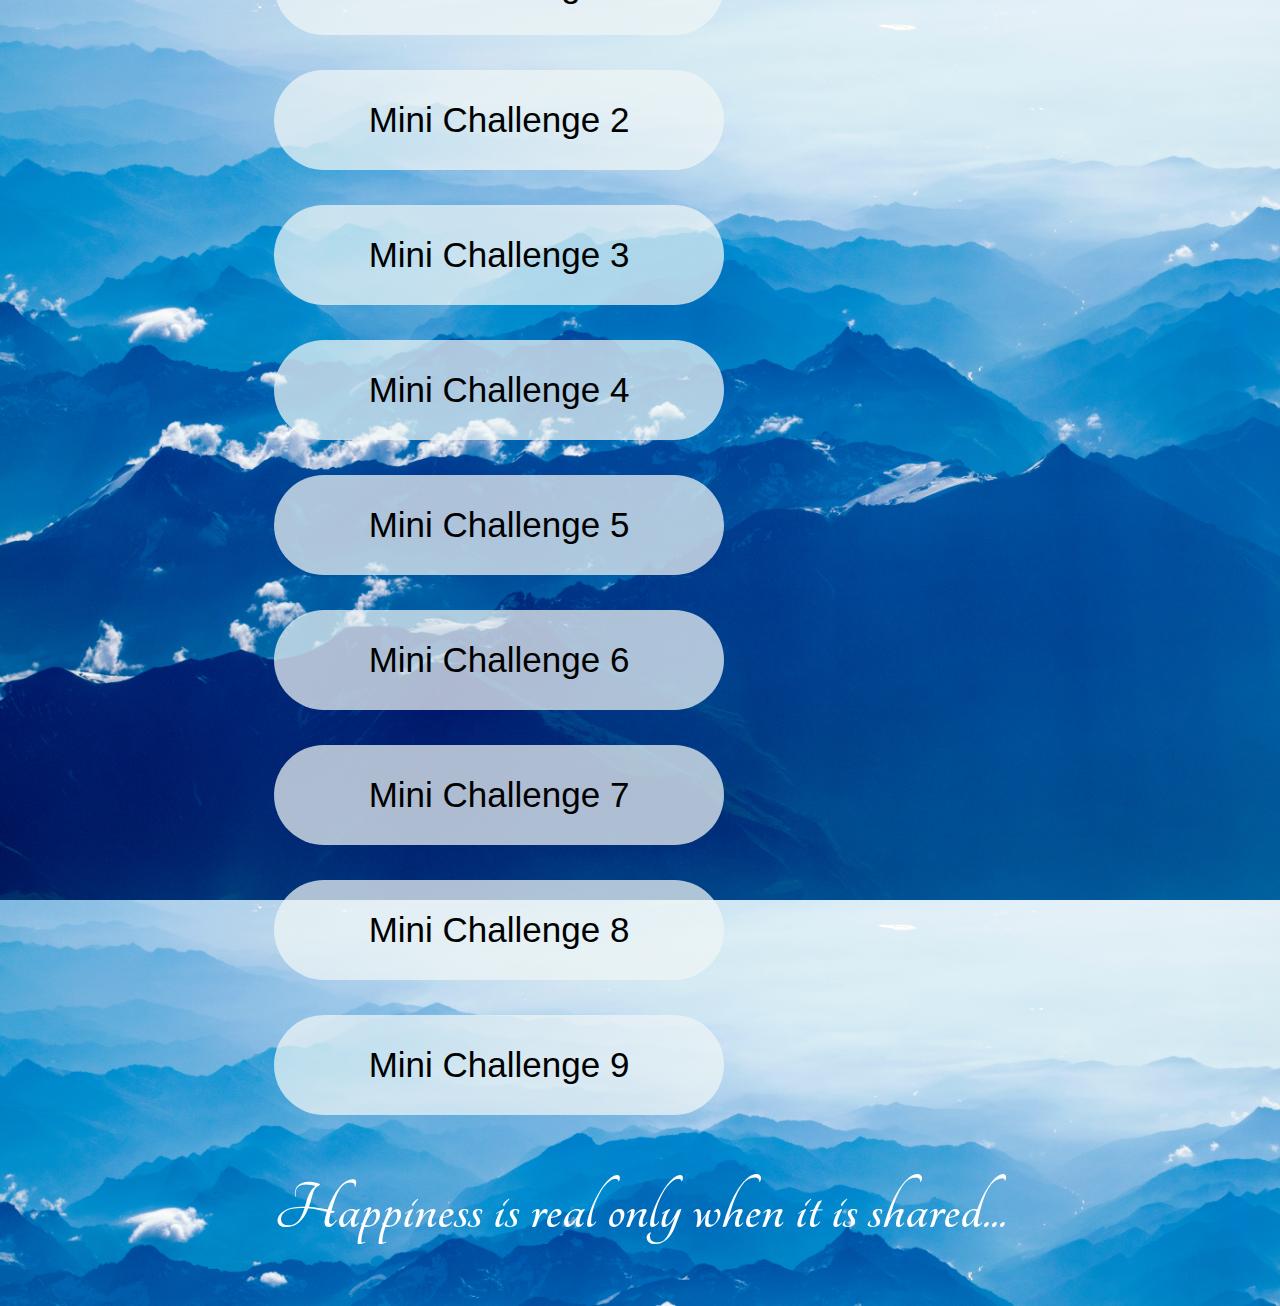
<file: index.html>
<!-- Danial Dad -->
<!-- 1-7-2022-->
<!-- AllForOne Sprint Final-->
<!-- I created a webiste for all my mini challenges 1-9 using C# ,HTML,CSS, and JavaScript-->


<!DOCTYPE html>
<html lang="en">
  <head>
    <!-- Required meta tags -->
    <meta charset="utf-8" />
    <meta name="viewport" content="width=device-width, initial-scale=1" />

    <!-- Bootstrap CSS -->
    <link
      href="https://cdn.jsdelivr.net/npm/bootstrap@5.1.3/dist/css/bootstrap.min.css"
      rel="stylesheet"
      integrity="sha384-1BmE4kWBq78iYhFldvKuhfTAU6auU8tT94WrHftjDbrCEXSU1oBoqyl2QvZ6jIW3"
      crossorigin="anonymous"
    />
    <link rel="stylesheet" href="./css/style.css" />

    <link rel="preconnect" href="https://fonts.googleapis.com" />
    <link rel="preconnect" href="https://fonts.gstatic.com" crossorigin />
    <link
      href="https://fonts.googleapis.com/css2?family=Cormorant+Garamond:ital,wght@1,300&display=swap"
      rel="stylesheet"
    />

    <link rel="preconnect" href="https://fonts.googleapis.com" />
    <link rel="preconnect" href="https://fonts.gstatic.com" crossorigin />
    <link
      href="https://fonts.googleapis.com/css2?family=Tangerine&display=swap"
      rel="stylesheet"
    />

    <link rel="preconnect" href="https://fonts.googleapis.com" />
    <link rel="preconnect" href="https://fonts.gstatic.com" crossorigin />
    <link
      href="https://fonts.googleapis.com/css2?family=Cinzel&display=swap"
      rel="stylesheet"
    />

    <title>AllForOne Website</title>
  </head>
  <body>
    <div class="container-fluid">
      <div class="row">
        <div class="col-12" id="backBtn"></div>
      </div>

      <div class="row">
        <div class="col-12 text-center" id="title">
          <h1 class="titleFont">Danial's AllForOne</h1>
        </div>
        <div class="row">
          <div class="col-12 text-center mb-3" id="subTitle">
            <h4 class="subTitleFont">Select a Challenge Below</h4>
          </div>
        </div>

        <div id="dissapear">

          <div class="row mt-3">
            <div class="col-lg-4 col-sm-12 d-flex justify-content-center">
                <a href="./pages/miniChalleng1.html">
              <button id="miniCh1Btn" type="button" class=" btn buttonMainPage">
                Mini Challenge 1
              </button>
            </a>
            </div>
         
            <div class="col-lg-4 col-sm-12 d-flex justify-content-center">
                <a href="./pages/miniChallenge2.html">
              <button type="button" class=" btn buttonMainPage">
                Mini Challenge 2
              </button>
            </a>
            </div>
            <div class="col-lg-4 col-sm-12 d-flex justify-content-center">
                <a href="./pages/miniChallenge3.html">
              <button type="button" class=" btn buttonMainPage">
                Mini Challenge 3
              </button>
            </a>
            </div>
          </div>

          <div class="row">
            <div class="col-lg-4 col-sm-12 d-flex justify-content-center">
                <a href="./pages/miniChallenge4.html">
              <button type="button" class="buttonMainPage">
                Mini Challenge 4
              </button>
            </a>
            </div>
            <div class="col-lg-4 col-sm-12 d-flex justify-content-center">
                <a href="./pages/miniChallenge5.html">
              <button type="button" class="buttonMainPage">
                Mini Challenge 5
              </button>
            </a>
            </div>
            <div class="col-lg-4  col-sm-12 d-flex justify-content-center">
                <a href="./pages/miniChallenge6.html">
              <button type="button" class="buttonMainPage">
                Mini Challenge 6
              </button>
            </a>
            </div>
          </div>

          <div class="row">
            <div class="col-lg-4 col-sm-12 d-flex justify-content-center">
                <a href="./pages/miniChallenge7.html">
              <button type="button" class="buttonMainPage">
                Mini Challenge 7
              </button>
            </a>
            </div>
            <div class="col-lg-4 col-sm-12 d-flex justify-content-center">
                <a href="./pages/miniChallenge8.html">
              <button type="button" class="buttonMainPage">
                Mini Challenge 8
              </button>
            </a>
            </div>
            <div class="col-lg-4 col-sm-12 d-flex justify-content-center">
                <a href="./pages/miniChallenge9.html">
              <button type="button" class="buttonMainPage">
                Mini Challenge 9
              </button>
            </a>
            </div>
          </div>
        </div>

        <!-- <div class="d-flex justify-content-center p-0">
            <div class = "card m-0" id = "inputCard">
                     <form>
                      <div class="user-box" id = "inputFieldOne">
                        <input type="text" name="" required="" placeholder=" Enter Your Name...">
                      </div>

                      <div class = "d-flex justify-content-center" id = "submitBtn">
                      <button type = "button">Submit</button>
                    </div>

                    <div class = "d-flex justify-content-center" id = "backCardBtn">
                        <button class = "d-none d-md-block d-lg-none d-sm-block" type = "button">Back</button>
                    </div>
                    </form>

                    <div id = "Result">
                        <h2>Result Goes Here</h2>
                    </div>

            </div>
        </div> -->
            <div id = "injectCardHere"></div>

          <div class="row mt-5">
            <div class="col-12 text-center" id="quote">
              <h2 class=" mt-5 quoteFont">
                Happiness is real only when it is shared...
              </h2>
            </div>
          </div>


        </div>


      </div>
    </div>

    <!-- Optional JavaScript; choose one of the two! -->

    <!-- Option 1: Bootstrap Bundle with Popper -->
    <script
      src="https://cdn.jsdelivr.net/npm/bootstrap@5.1.3/dist/js/bootstrap.bundle.min.js"
      integrity="sha384-ka7Sk0Gln4gmtz2MlQnikT1wXgYsOg+OMhuP+IlRH9sENBO0LRn5q+8nbTov4+1p"
      crossorigin="anonymous"
    ></script>
    <script src="./scripts/script.js"></script>
    <!-- Option 2: Separate Popper and Bootstrap JS -->
    <!--
    <script src="https://cdn.jsdelivr.net/npm/@popperjs/core@2.10.2/dist/umd/popper.min.js" integrity="sha384-7+zCNj/IqJ95wo16oMtfsKbZ9ccEh31eOz1HGyDuCQ6wgnyJNSYdrPa03rtR1zdB" crossorigin="anonymous"></script>
    <script src="https://cdn.jsdelivr.net/npm/bootstrap@5.1.3/dist/js/bootstrap.min.js" integrity="sha384-QJHtvGhmr9XOIpI6YVutG+2QOK9T+ZnN4kzFN1RtK3zEFEIsxhlmWl5/YESvpZ13" crossorigin="anonymous"></script>
    -->
  </body>
</html>
</file>
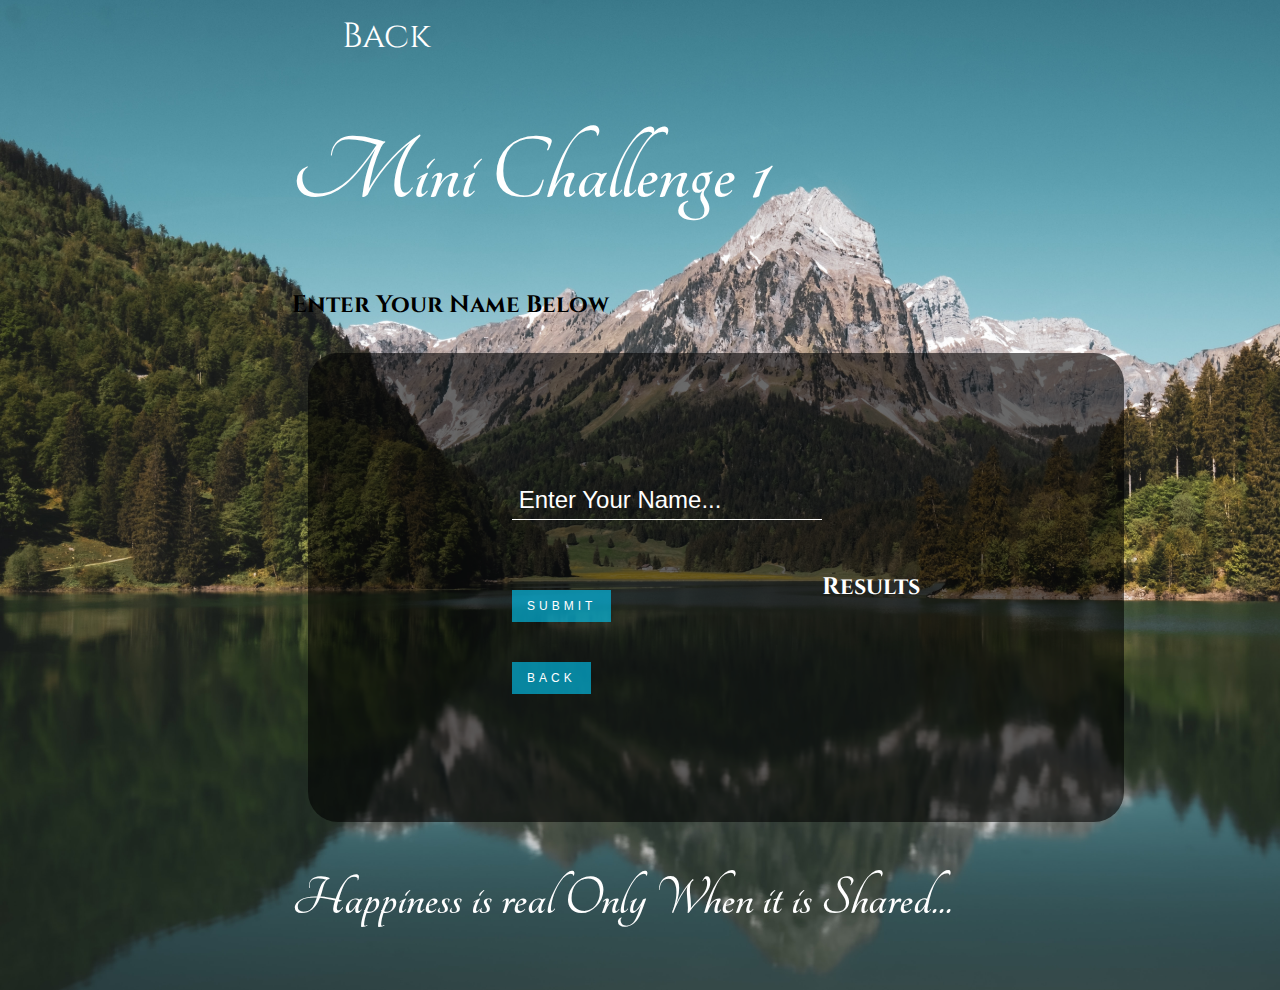
<file: pages/miniChalleng1.html>
<!DOCTYPE html>
<html lang="en">
  <head>
    <!-- Required meta tags -->
    <meta charset="utf-8" />
    <meta name="viewport" content="width=device-width, initial-scale=1" />

    <!-- Bootstrap CSS -->
    <link
      href="https://cdn.jsdelivr.net/npm/bootstrap@5.1.3/dist/css/bootstrap.min.css"
      rel="stylesheet"
      integrity="sha384-1BmE4kWBq78iYhFldvKuhfTAU6auU8tT94WrHftjDbrCEXSU1oBoqyl2QvZ6jIW3"
      crossorigin="anonymous"
    />
    <link rel="stylesheet" href="../css/styleMini1.css">

    <link rel="preconnect" href="https://fonts.googleapis.com" />
    <link rel="preconnect" href="https://fonts.gstatic.com" crossorigin />
    <link href="https://fonts.googleapis.com/css2?family=Cormorant+Garamond:ital,wght@1,300&display=swap"
      rel="stylesheet"
    />

    <link rel="preconnect" href="https://fonts.googleapis.com" />
    <link rel="preconnect" href="https://fonts.gstatic.com" crossorigin />
    <link
      href="https://fonts.googleapis.com/css2?family=Tangerine&display=swap"
      rel="stylesheet"
    />

    <link rel="preconnect" href="https://fonts.googleapis.com">
    <link rel="preconnect" href="https://fonts.gstatic.com" crossorigin>
    <link href="https://fonts.googleapis.com/css2?family=Open+Sans:wght@300&display=swap" rel="stylesheet">

    <link rel="preconnect" href="https://fonts.googleapis.com">
<link rel="preconnect" href="https://fonts.gstatic.com" crossorigin>
<link href="https://fonts.googleapis.com/css2?family=Cinzel&display=swap" rel="stylesheet">
    <title>AllForOne Website</title>
  </head>
  <body>
    <div class="container-fluid">
        <div class="row">
            <div class="col-12 mb-3 d-none d-sm-none d-md-none d-lg-block">
           <a href="../index.html" class = "backButton">Back</a>
            </div>
        </div>
      <div class="row">
        <div class="col-12 text-center">
          <h1 class="titleFont m-0">Mini Challenge 1</h1>
        </div>
        <div class="row">
          <div class="col-12 text-center mb-4">
            <h4 class="subTitleFont m-0">Enter Your Name Below</h4>
          </div>
        </div>

        <div class="d-flex justify-content-center p-0">
            <div class="card m-0">
                     <form>

                      <div class="user-box">
                        <input id = "userInput" type="text" placeholder=" Enter Your Name...">
                      </div>

                      <div class = "d-flex justify-content-center">
                      <button id = "submitButton" type = "button">Submit</button>
                    </div>

                    <div class = "d-flex justify-content-center">
                        <a href="../index.html">
                        <button class = "d-sm-block d-md-block d-lg-none mt-3" type = "button">Back</button>
                    </a>
                    </div>

                    </form>

                    <div>
                        <h2 class = "fs-3" id ="result">Results</h2>
                    </div>
                  
            </div>
        </div>


        <div class="row mt-5">
            <div class="col-12 text-center">
                <h2 class ="quoteFont">Happiness is real Only When it is Shared...</h2>
            </div>
        </div>

    </div>

    <!-- Optional JavaScript; choose one of the two! -->

    <!-- Option 1: Bootstrap Bundle with Popper -->
    <script
      src="https://cdn.jsdelivr.net/npm/bootstrap@5.1.3/dist/js/bootstrap.bundle.min.js"
      integrity="sha384-ka7Sk0Gln4gmtz2MlQnikT1wXgYsOg+OMhuP+IlRH9sENBO0LRn5q+8nbTov4+1p"
      crossorigin="anonymous"
    ></script>

    <script src ="../scripts/MiniCh1.js"></script>

    <!-- Option 2: Separate Popper and Bootstrap JS -->
    <!--
    <script src="https://cdn.jsdelivr.net/npm/@popperjs/core@2.10.2/dist/umd/popper.min.js" integrity="sha384-7+zCNj/IqJ95wo16oMtfsKbZ9ccEh31eOz1HGyDuCQ6wgnyJNSYdrPa03rtR1zdB" crossorigin="anonymous"></script>
    <script src="https://cdn.jsdelivr.net/npm/bootstrap@5.1.3/dist/js/bootstrap.min.js" integrity="sha384-QJHtvGhmr9XOIpI6YVutG+2QOK9T+ZnN4kzFN1RtK3zEFEIsxhlmWl5/YESvpZ13" crossorigin="anonymous"></script>
    -->
  </body>
</html>
</file>
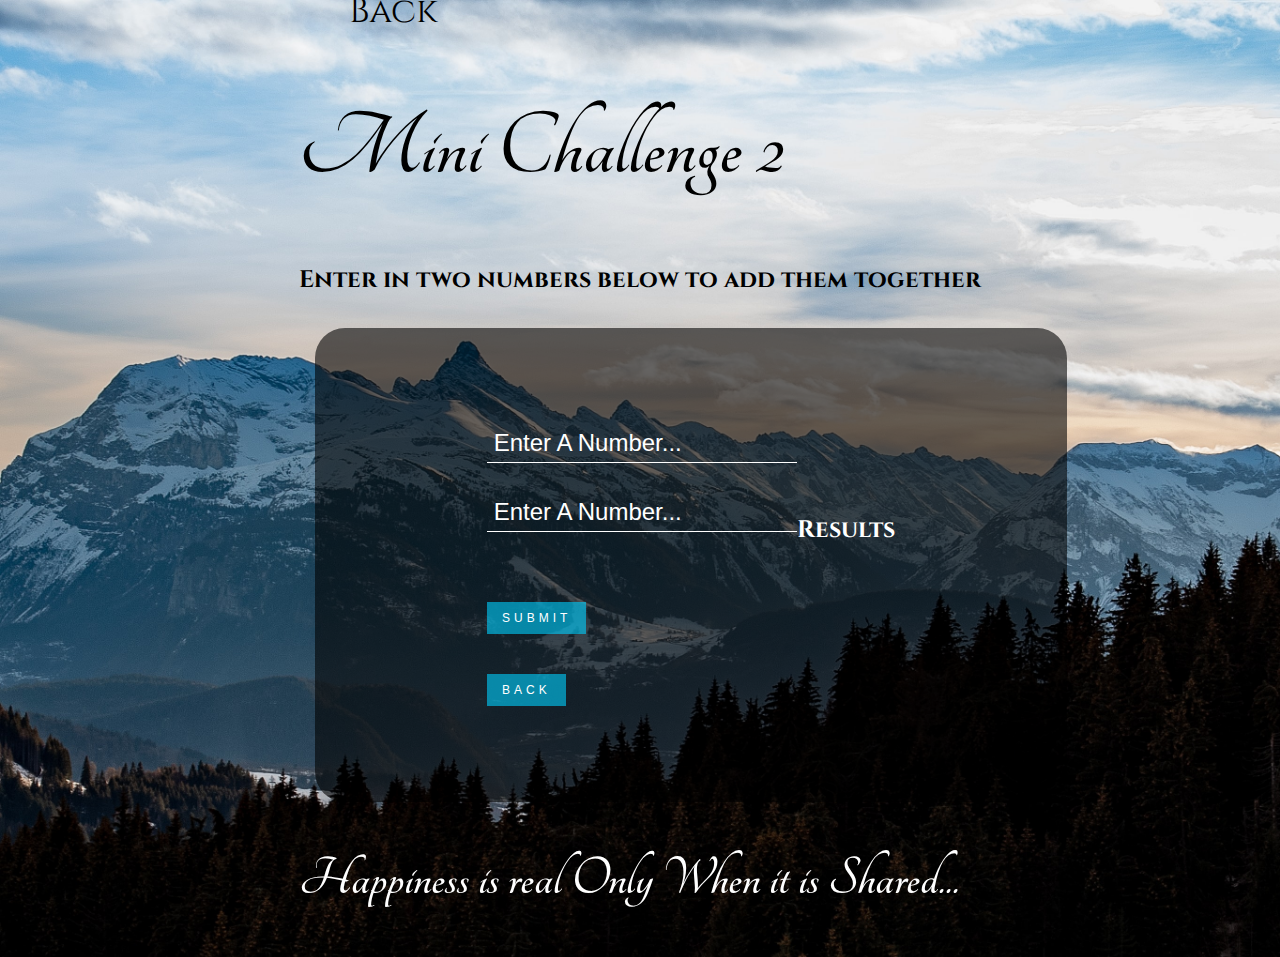
<file: pages/miniChallenge2.html>
<!DOCTYPE html>
<html lang="en">
  <head>
    <!-- Required meta tags -->
    <meta charset="utf-8" />
    <meta name="viewport" content="width=device-width, initial-scale=1" />

    <!-- Bootstrap CSS -->
    <link
      href="https://cdn.jsdelivr.net/npm/bootstrap@5.1.3/dist/css/bootstrap.min.css"
      rel="stylesheet"
      integrity="sha384-1BmE4kWBq78iYhFldvKuhfTAU6auU8tT94WrHftjDbrCEXSU1oBoqyl2QvZ6jIW3"
      crossorigin="anonymous"
    />
   <link rel="stylesheet" href="../css/styleMini2.css">

    <link rel="preconnect" href="https://fonts.googleapis.com" />
    <link rel="preconnect" href="https://fonts.gstatic.com" crossorigin />
    <link href="https://fonts.googleapis.com/css2?family=Cormorant+Garamond:ital,wght@1,300&display=swap"
      rel="stylesheet"
    />

    <link rel="preconnect" href="https://fonts.googleapis.com" />
    <link rel="preconnect" href="https://fonts.gstatic.com" crossorigin />
    <link
      href="https://fonts.googleapis.com/css2?family=Tangerine&display=swap"
      rel="stylesheet"
    />

    <link rel="preconnect" href="https://fonts.googleapis.com">
    <link rel="preconnect" href="https://fonts.gstatic.com" crossorigin>
    <link href="https://fonts.googleapis.com/css2?family=Open+Sans:wght@300&display=swap" rel="stylesheet">

    <link rel="preconnect" href="https://fonts.googleapis.com">
<link rel="preconnect" href="https://fonts.gstatic.com" crossorigin>
<link href="https://fonts.googleapis.com/css2?family=Cinzel&display=swap" rel="stylesheet">
    <title>AllForOne Website</title>
  </head>
  <body>
    <div class="container-fluid">
        <div class="row">
            <div class="col-12 mb-3 d-none d-sm-none d-md-none d-lg-block">
                <a href="../index.html" class = "backButton">Back</a>
            </div>
        </div>
      <div class="row">
        <div class="col-12 text-center">
          <h1 class="titleFont m-0">Mini Challenge 2</h1>
        </div>
        <div class="row">
          <div class="col-12 text-center">
            <h4 class="subTitleFont m-0">Enter in two numbers below to add them together</h4>
          </div>
        </div>
        <div class="d-flex justify-content-center mt-3 p-0">
            <div class="card m-0">
                <!-- <div class = "card">
                    <form>
                        <input type="text" name="search" placeholder="Search..." />
                      </form>

                      <div class="row mt-5">
                        <div class="col-12 d-flex justify-content-center">
                            <button type="button">Primary</button>
                        </div>
                    </div>
                </div> -->
                     <form>
                      <div class="user-box">
                        <input class = "mt-2" id = "userInput1" type="number" name="" required="" placeholder=" Enter A Number...">
                      </div>
                      <div class="user-box">
                        <input class = "mb-2" id = "userInput2" type="number" name="" required="" placeholder=" Enter A Number...">
                      </div>
                      <div class = "d-flex justify-content-center">
                      <button id = "submitButton" type = "button">Submit</button>
                    </div>
                    <div class = "d-flex justify-content-center">
                        <a href="../index.html">
                        <button class = "d-sm-block d-md-block d-lg-none mt-3" type = "button">Back</button>
                    </a>
                    </div>
                    </form>
                    <div>
                        <h2 class = "fs-4" id ="result">Results</h2>
                    </div>
                  
             
            </div>
        </div>
        <div class="row mt-4">
            <div class="col-12 text-center">
                <h2 class ="quoteFont">Happiness is real Only When it is Shared...</h2>
            </div>
        </div>

    </div>

    <!-- Optional JavaScript; choose one of the two! -->

    <!-- Option 1: Bootstrap Bundle with Popper -->
    <script
      src="https://cdn.jsdelivr.net/npm/bootstrap@5.1.3/dist/js/bootstrap.bundle.min.js"
      integrity="sha384-ka7Sk0Gln4gmtz2MlQnikT1wXgYsOg+OMhuP+IlRH9sENBO0LRn5q+8nbTov4+1p"
      crossorigin="anonymous"
    ></script>

    <script src ="../scripts/MiniCh2.js"></script>

    <!-- Option 2: Separate Popper and Bootstrap JS -->
    <!--
    <script src="https://cdn.jsdelivr.net/npm/@popperjs/core@2.10.2/dist/umd/popper.min.js" integrity="sha384-7+zCNj/IqJ95wo16oMtfsKbZ9ccEh31eOz1HGyDuCQ6wgnyJNSYdrPa03rtR1zdB" crossorigin="anonymous"></script>
    <script src="https://cdn.jsdelivr.net/npm/bootstrap@5.1.3/dist/js/bootstrap.min.js" integrity="sha384-QJHtvGhmr9XOIpI6YVutG+2QOK9T+ZnN4kzFN1RtK3zEFEIsxhlmWl5/YESvpZ13" crossorigin="anonymous"></script>
    -->
  </body>
</html>
</file>
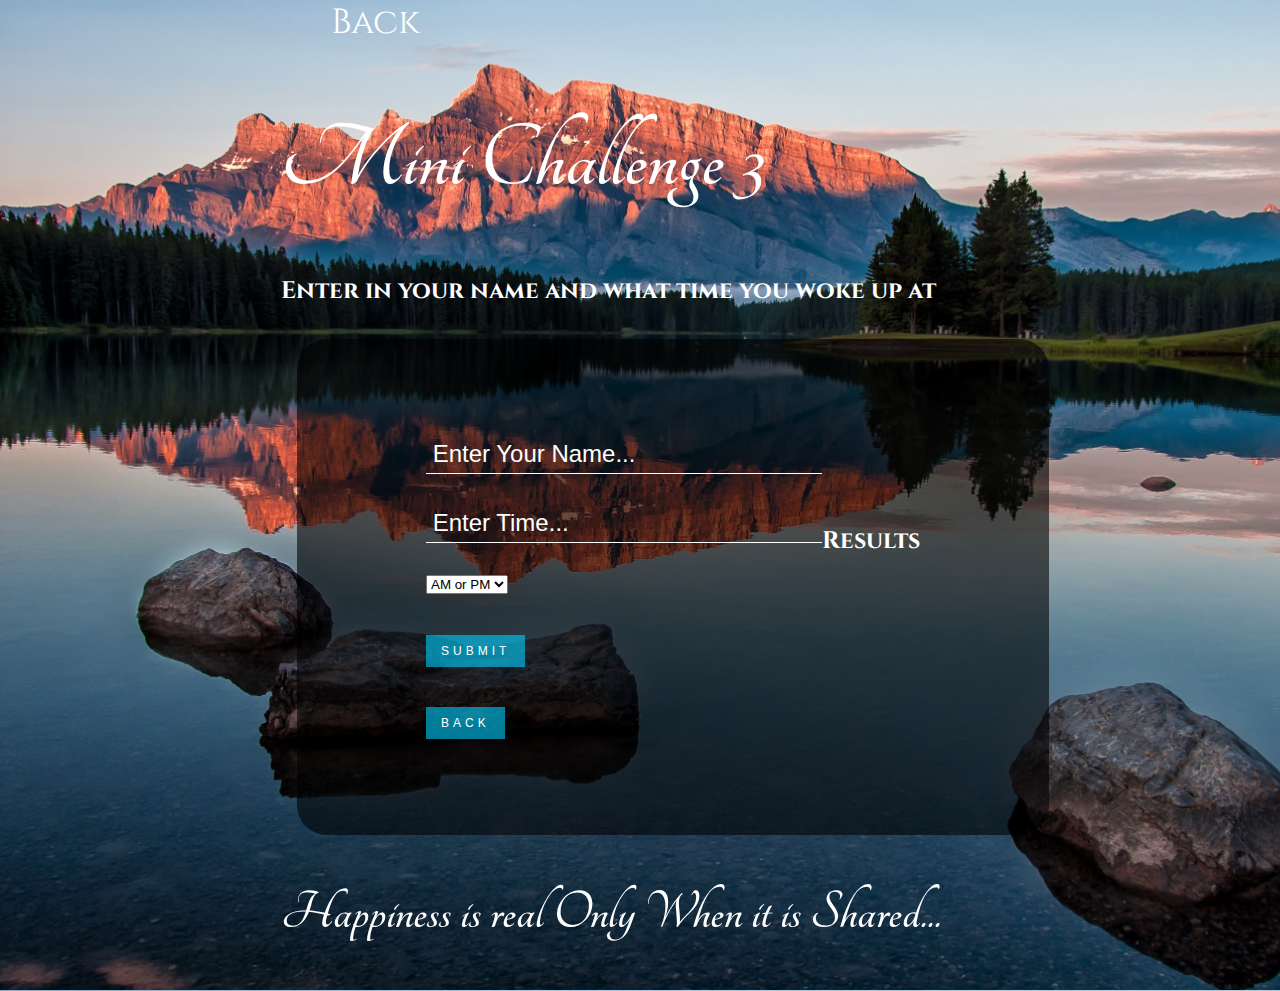
<file: pages/miniChallenge3.html>
<!DOCTYPE html>
<html lang="en">
  <head>
    <!-- Required meta tags -->
    <meta charset="utf-8" />
    <meta name="viewport" content="width=device-width, initial-scale=1" />

    <!-- Bootstrap CSS -->
    <link
      href="https://cdn.jsdelivr.net/npm/bootstrap@5.1.3/dist/css/bootstrap.min.css"
      rel="stylesheet"
      integrity="sha384-1BmE4kWBq78iYhFldvKuhfTAU6auU8tT94WrHftjDbrCEXSU1oBoqyl2QvZ6jIW3"
      crossorigin="anonymous"
    />
   <link rel="stylesheet" href="../css/styleMini3.css">

    <link rel="preconnect" href="https://fonts.googleapis.com" />
    <link rel="preconnect" href="https://fonts.gstatic.com" crossorigin />
    <link href="https://fonts.googleapis.com/css2?family=Cormorant+Garamond:ital,wght@1,300&display=swap"
      rel="stylesheet"
    />

    <link rel="preconnect" href="https://fonts.googleapis.com" />
    <link rel="preconnect" href="https://fonts.gstatic.com" crossorigin />
    <link
      href="https://fonts.googleapis.com/css2?family=Tangerine&display=swap"
      rel="stylesheet"
    />

    <link rel="preconnect" href="https://fonts.googleapis.com">
    <link rel="preconnect" href="https://fonts.gstatic.com" crossorigin>
    <link href="https://fonts.googleapis.com/css2?family=Open+Sans:wght@300&display=swap" rel="stylesheet">

    <link rel="preconnect" href="https://fonts.googleapis.com">
<link rel="preconnect" href="https://fonts.gstatic.com" crossorigin>
<link href="https://fonts.googleapis.com/css2?family=Cinzel&display=swap" rel="stylesheet">
    <title>AllForOne Website</title>
  </head>
  <body>
    <div class="container-fluid">
        <div class="row">
            <div class="col-12 mb-3 d-none d-sm-none d-md-none d-lg-block">
                <a href="../index.html" class = "backButton">Back</a>
            </div>
        </div>
      <div class="row">
        <div class="col-12 text-center">
          <h1 class="titleFont m-0">Mini Challenge 3</h1>
        </div>
        <div class="row">
          <div class="col-12 text-center">
            <h4 class="subTitleFont m-0">Enter in your name and what time you woke up at </h4>
          </div>
        </div>
        <div class="d-flex justify-content-center mt-3 p-0">
            <div class="card m-0">
                <!-- <div class = "card">
                    <form>
                        <input type="text" name="search" placeholder="Search..." />
                      </form>

                      <div class="row mt-5">
                        <div class="col-12 d-flex justify-content-center">
                            <button type="button">Primary</button>
                        </div>
                    </div>
                </div> -->
                     <form>
                      <div class="user-box">
                        <input class = "m-0" id = "userInput1" type="text" placeholder=" Enter Your Name...">
                      </div>
                      <div class="user-box mt-2">
                        <input class = "mt-4" id = "userInput2" class = "timeInput" type="text"placeholder=" Enter Time...">
                        <select id = "AmOrPm" class="form-select form-select-md" aria-label=".form-select-sm example">
                            <option selected>AM or PM</option>
                            <option value="1">Am</option>
                            <option value="2">Pm</option>
                          </select>
                      </div>
                      <div class = "d-flex justify-content-center">
                      <button id = "submitButton" type = "button">Submit</button>
                    </div>
                    <div class = "d-flex justify-content-center">
                        <a href="../index.html"> 
                        <button class = "d-md-block d-lg-none d-sm-block mt-3" type = "button">Back</button>
                        </a>
                    </div>
                    </form>
                    <div>
                        <h2 class = "fs-4" id = "result">Results</h2>
                    </div>
                  
             
            </div>
        </div>
        <div class="row mt-4">
            <div class="col-12 text-center">
                <h2 class ="quoteFont">Happiness is real Only When it is Shared...</h2>
            </div>
        </div>

    </div>

    <!-- Optional JavaScript; choose one of the two! -->

    <!-- Option 1: Bootstrap Bundle with Popper -->
    <script
      src="https://cdn.jsdelivr.net/npm/bootstrap@5.1.3/dist/js/bootstrap.bundle.min.js"
      integrity="sha384-ka7Sk0Gln4gmtz2MlQnikT1wXgYsOg+OMhuP+IlRH9sENBO0LRn5q+8nbTov4+1p"
      crossorigin="anonymous"
    ></script>

    <script src = "../scripts/MiniCh3.js"></script>
    <!-- Option 2: Separate Popper and Bootstrap JS -->
    <!--
    <script src="https://cdn.jsdelivr.net/npm/@popperjs/core@2.10.2/dist/umd/popper.min.js" integrity="sha384-7+zCNj/IqJ95wo16oMtfsKbZ9ccEh31eOz1HGyDuCQ6wgnyJNSYdrPa03rtR1zdB" crossorigin="anonymous"></script>
    <script src="https://cdn.jsdelivr.net/npm/bootstrap@5.1.3/dist/js/bootstrap.min.js" integrity="sha384-QJHtvGhmr9XOIpI6YVutG+2QOK9T+ZnN4kzFN1RtK3zEFEIsxhlmWl5/YESvpZ13" crossorigin="anonymous"></script>
    -->
  </body>
</html>
</file>
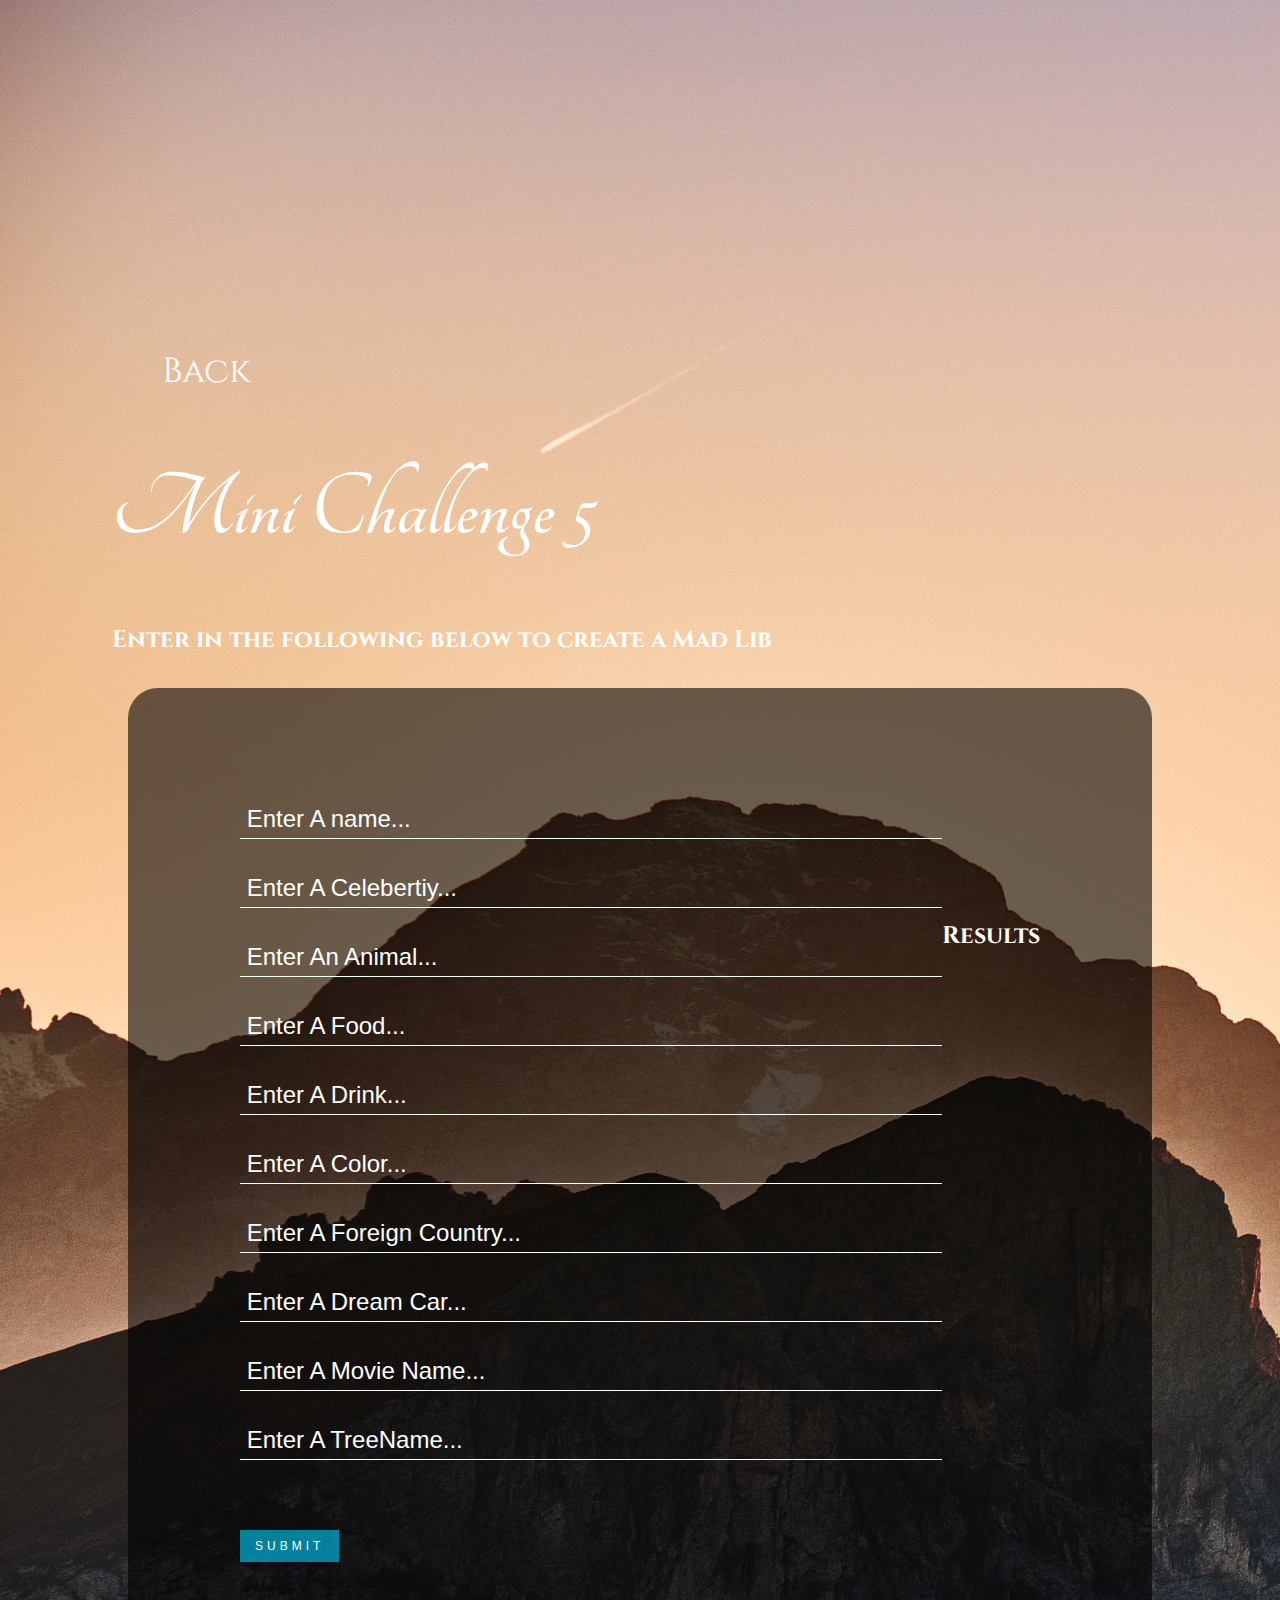
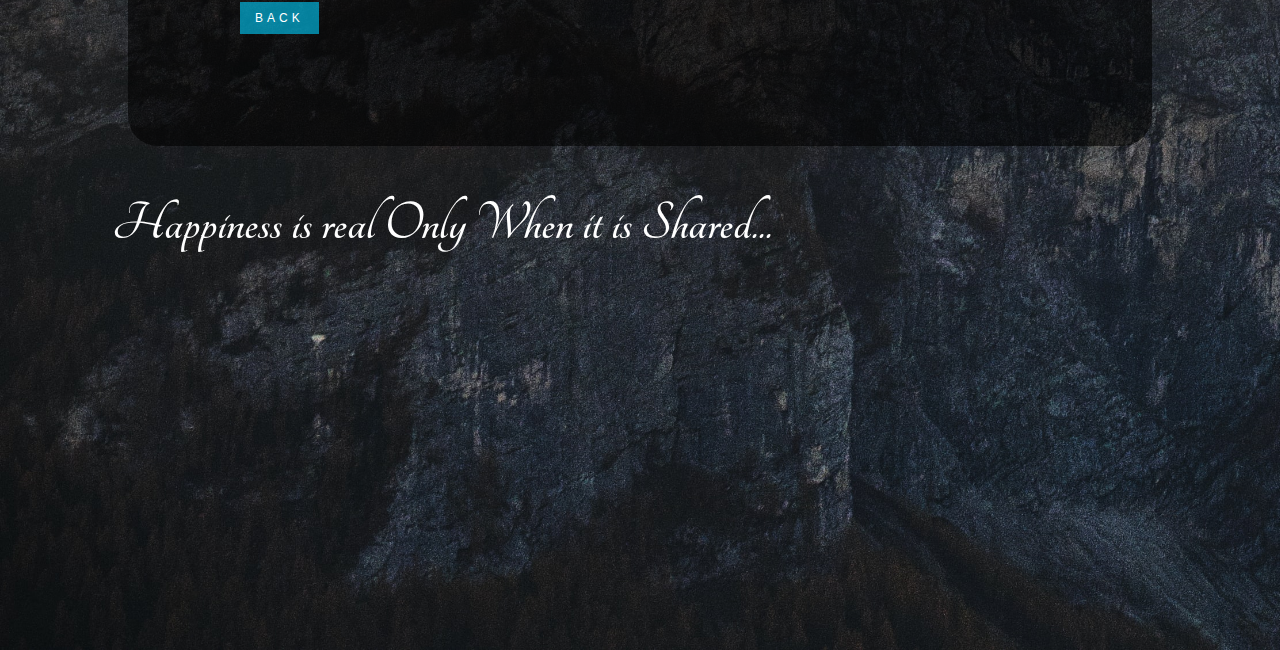
<file: pages/miniChallenge5.html>
<!DOCTYPE html>
<html lang="en">
  <head>
    <!-- Required meta tags -->
    <meta charset="utf-8" />
    <meta name="viewport" content="width=device-width, initial-scale=1" />

    <!-- Bootstrap CSS -->
    <link
      href="https://cdn.jsdelivr.net/npm/bootstrap@5.1.3/dist/css/bootstrap.min.css"
      rel="stylesheet"
      integrity="sha384-1BmE4kWBq78iYhFldvKuhfTAU6auU8tT94WrHftjDbrCEXSU1oBoqyl2QvZ6jIW3"
      crossorigin="anonymous"
    />
    <link rel="stylesheet" href="../css/styleMini5.css">

    <link rel="preconnect" href="https://fonts.googleapis.com" />
    <link rel="preconnect" href="https://fonts.gstatic.com" crossorigin />
    <link href="https://fonts.googleapis.com/css2?family=Cormorant+Garamond:ital,wght@1,300&display=swap"
      rel="stylesheet"
    />

    <link rel="preconnect" href="https://fonts.googleapis.com" />
    <link rel="preconnect" href="https://fonts.gstatic.com" crossorigin />
    <link
      href="https://fonts.googleapis.com/css2?family=Tangerine&display=swap"
      rel="stylesheet"
    />

    <link rel="preconnect" href="https://fonts.googleapis.com">
    <link rel="preconnect" href="https://fonts.gstatic.com" crossorigin>
    <link href="https://fonts.googleapis.com/css2?family=Open+Sans:wght@300&display=swap" rel="stylesheet">

    <link rel="preconnect" href="https://fonts.googleapis.com">
<link rel="preconnect" href="https://fonts.gstatic.com" crossorigin>
<link href="https://fonts.googleapis.com/css2?family=Cinzel&display=swap" rel="stylesheet">
    <title>AllForOne Website</title>
  </head>
  <body>
    <div class="container-fluid">
        <div class="row">
            <div class="col-12 d-none d-sm-none d-md-none d-lg-block">
           <a href="../index.html" class = "backButton">Back</a>
            </div>
        </div>
      <div class="row">
        <div class="col-12 text-center">
          <h1 class="titleFont m-0">Mini Challenge 5</h1>
        </div>
        <div class="row">
          <div class="col-12 text-center mb-4">
            <h4 class="subTitleFont m-0">Enter in the following below to create a Mad Lib</h4>
          </div>
        </div>
        <div class="d-flex justify-content-center p-0">
            <div class="card m-0">
                <!-- <div class = "card">
                    <form>
                        <input type="text" name="search" placeholder="Search..." />
                      </form>

                      <div class="row mt-5">
                        <div class="col-12 d-flex justify-content-center">
                            <button type="button">Primary</button>
                        </div>
                    </div>
                </div> -->
                     <form>
                      <div class="user-box">
                        <input id = "userInput1" type="text" name="" required="" placeholder=" Enter A name...">
                        <input id = "userInput2" type="text" name="" required="" placeholder=" Enter A Celebertiy...">
                        <input id = "userInput3" type="text" name="" required="" placeholder=" Enter An Animal...">
                        <input id = "userInput4" type="text" name="" required="" placeholder=" Enter A Food...">
                        <input id = "userInput5" type="text" name="" required="" placeholder=" Enter A Drink...">
                        <input id = "userInput6" type="text" name="" required="" placeholder=" Enter A Color...">
                        <input id = "userInput7" type="text" name="" required="" placeholder=" Enter A Foreign Country...">
                        <input id = "userInput8" type="text" name="" required="" placeholder=" Enter A Dream Car...">
                        <input id = "userInput9" type="text" name="" required="" placeholder=" Enter A Movie Name...">
                        <input id = "userInput10" type="text" name="" required="" placeholder=" Enter A TreeName...">
                      </div>
                      <div class = "d-flex justify-content-center">
                      <button id = "submitButton" type = "button">Submit</button>
                    </div>
                    <div class = "d-flex justify-content-center">
                        <a href="../index.html">
                        <button class = "d-sm-block d-md-block d-lg-none mt-3" type = "button">Back</button>
                        </a>
                    </div>
                    </form>
                    <div>
                        <h2 class = "fs-3 mt-5" id = "result">Results</h2>
                    </div>
                  
             
            </div>
        </div>
        <div class="row mt-5">
            <div class="col-12 text-center">
                <h2 class ="quoteFont">Happiness is real Only When it is Shared...</h2>
            </div>
        </div>

    </div>

    <!-- Optional JavaScript; choose one of the two! -->

    <!-- Option 1: Bootstrap Bundle with Popper -->
    <script
      src="https://cdn.jsdelivr.net/npm/bootstrap@5.1.3/dist/js/bootstrap.bundle.min.js"
      integrity="sha384-ka7Sk0Gln4gmtz2MlQnikT1wXgYsOg+OMhuP+IlRH9sENBO0LRn5q+8nbTov4+1p"
      crossorigin="anonymous"
    ></script>

    <script src ="../scripts/MiniCh5.js"></script>

    <!-- Option 2: Separate Popper and Bootstrap JS -->
    <!--
    <script src="https://cdn.jsdelivr.net/npm/@popperjs/core@2.10.2/dist/umd/popper.min.js" integrity="sha384-7+zCNj/IqJ95wo16oMtfsKbZ9ccEh31eOz1HGyDuCQ6wgnyJNSYdrPa03rtR1zdB" crossorigin="anonymous"></script>
    <script src="https://cdn.jsdelivr.net/npm/bootstrap@5.1.3/dist/js/bootstrap.min.js" integrity="sha384-QJHtvGhmr9XOIpI6YVutG+2QOK9T+ZnN4kzFN1RtK3zEFEIsxhlmWl5/YESvpZ13" crossorigin="anonymous"></script>
    -->
  </body>
</html>
</file>
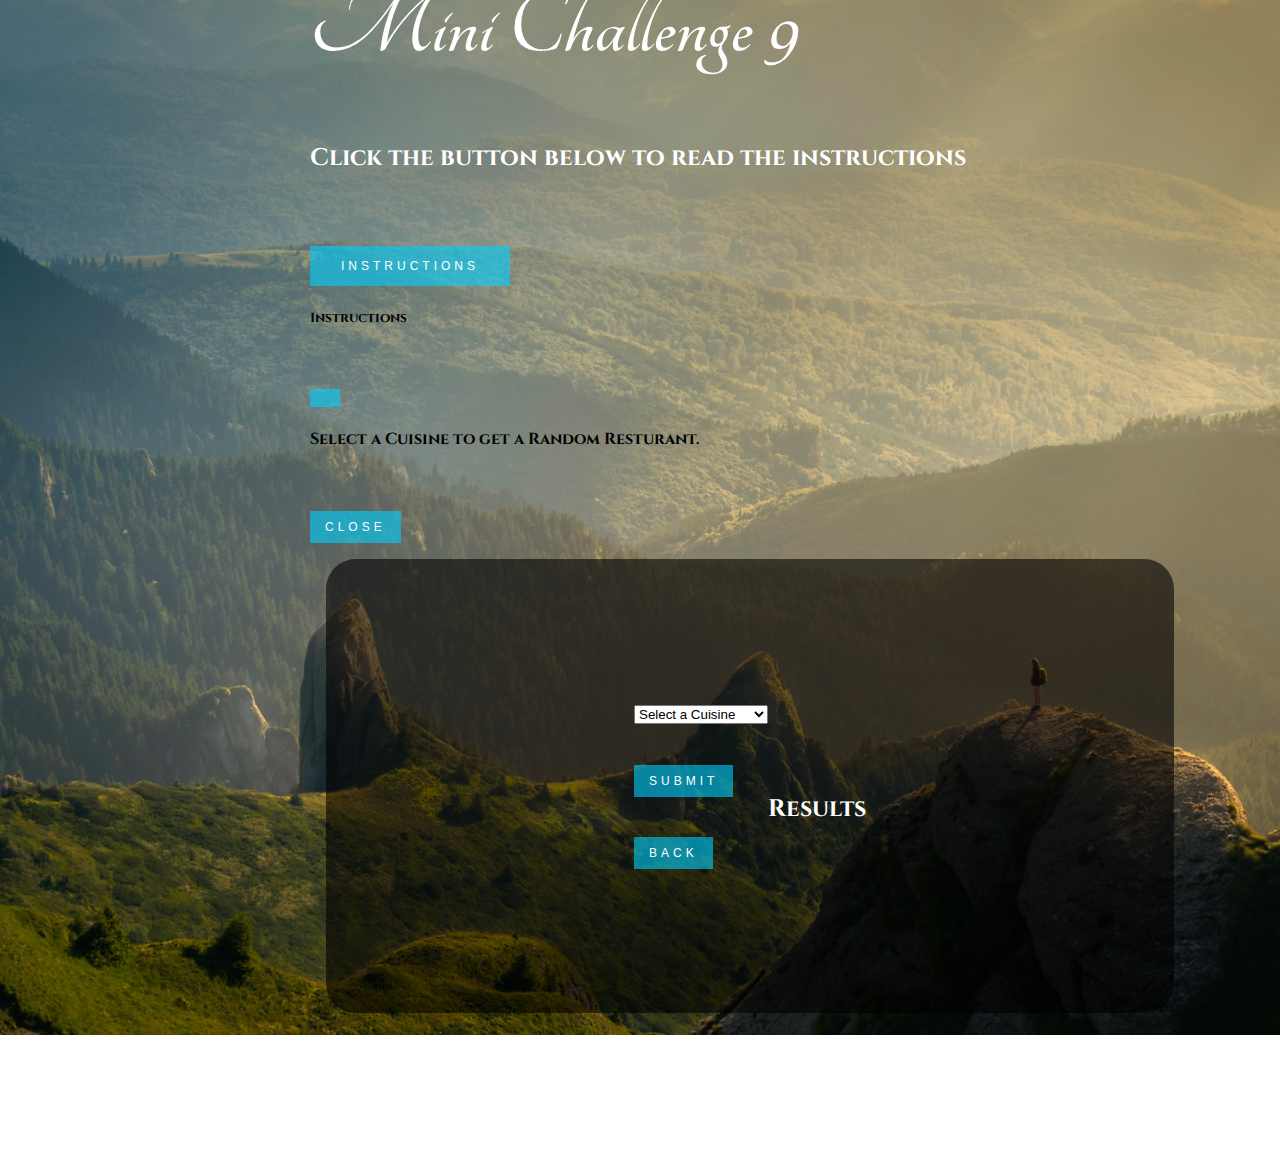
<file: pages/miniChallenge9.html>
<!DOCTYPE html>
<html lang="en">
  <head>
    <!-- Required meta tags -->
    <meta charset="utf-8" />
    <meta name="viewport" content="width=device-width, initial-scale=1" />

    <!-- Bootstrap CSS -->
    <link
      href="https://cdn.jsdelivr.net/npm/bootstrap@5.1.3/dist/css/bootstrap.min.css"
      rel="stylesheet"
      integrity="sha384-1BmE4kWBq78iYhFldvKuhfTAU6auU8tT94WrHftjDbrCEXSU1oBoqyl2QvZ6jIW3"
      crossorigin="anonymous"
    />
    <link rel="stylesheet" href="../css/styleMini9.css" />

    <link rel="preconnect" href="https://fonts.googleapis.com" />
    <link rel="preconnect" href="https://fonts.gstatic.com" crossorigin />
    <link
      href="https://fonts.googleapis.com/css2?family=Cormorant+Garamond:ital,wght@1,300&display=swap"
      rel="stylesheet"
    />

    <link rel="preconnect" href="https://fonts.googleapis.com" />
    <link rel="preconnect" href="https://fonts.gstatic.com" crossorigin />
    <link
      href="https://fonts.googleapis.com/css2?family=Tangerine&display=swap"
      rel="stylesheet"
    />

    <link rel="preconnect" href="https://fonts.googleapis.com" />
    <link rel="preconnect" href="https://fonts.gstatic.com" crossorigin />
    <link
      href="https://fonts.googleapis.com/css2?family=Open+Sans:wght@300&display=swap"
      rel="stylesheet"
    />

    <link rel="preconnect" href="https://fonts.googleapis.com" />
    <link rel="preconnect" href="https://fonts.gstatic.com" crossorigin />
    <link
      href="https://fonts.googleapis.com/css2?family=Cinzel&display=swap"
      rel="stylesheet"
    />
    <title>AllForOne Website</title>
  </head>
  <body>
    <!-- <div style="min-height: 10px;" class="">
            <div class="collapse collapse-vertical mx-5" id="collapseWidthExample">
              <div class = "textWhite fs-1 mx-5" style="width: 700px;">
                Enter in RandomResturant If you want to generate a Random Fast Food resturant If you want to generate a Random cusine Enter in One of the following Italian, Mexican, Indian, American, Chinese or Search For a Resturant by typing SearchResturant.
                 Enter in RandomResturant If you want to generate a Random Fast Food resturant If you want to generate a Random Italian resturant Italian If you want to generate a Random Mexican resturant Mexican If you want to generate a Random Indian resturant Indian If you want to generate a Random American resturant American If you want to generate a Random Chinese resturant Chinese If you want to Search For a Resturant SearchResturant”;
              </div>
            </div>
          </div> -->

    <div class="container-fluid">
      <div class="row">
        <div class="col-12 mb-3 d-none d-sm-none d-md-none d-lg-block">
          <a href="../index.html" class="backButton">Back</a>
        </div>
      </div>
      <div class="row">
        <div class="col-12 text-center">
          <h1 class="titleFont m-0">Mini Challenge 9</h1>
        </div>
        <div class="row">
          <div class="col-12 text-center">
            <h4 class="subTitleFont m-0">
              Click the button below to read the instructions
            </h4>
          </div>
        </div>

        <!-- <div class = "d-flex justify-content-center">
            <p class = "m-3 d-none d-lg-block">
                <button class = "m-0"type="button" data-bs-toggle="collapse" data-bs-target="#collapseWidthExample" aria-expanded="false" aria-controls="collapseWidthExample">
                  Instructions
                </button>
              </p>
          </div> -->

        <div class="d-flex justify-content-center p-3">
          <button
            type="button"
            class="size m-0"
            data-bs-toggle="modal"
            data-bs-target="#exampleModal"
          >
            Instructions
          </button>

          <div
            class="modal fade"
            id="exampleModal"
            tabindex="-1"
            aria-labelledby="exampleModalLabel"
            aria-hidden="true"
          >
            <div class="modal-dialog">
              <div class="modal-content">
                <div class="modal-header">
                  <h5 class="modal-title" id="exampleModalLabel">
                    Instructions
                  </h5>
                  <button
                    type="button"
                    class="btn-close"
                    data-bs-dismiss="modal"
                    aria-label="Close"
                  ></button>
                </div>
                <div class="modal-body">
                  <h4>Select a Cuisine to get a Random Resturant.</h4>
                </div>
                <div class="modal-footer">
                  <button type="button" data-bs-dismiss="modal">Close</button>
                </div>
              </div>
            </div>
          </div>
        </div>

        <div class="d-flex justify-content-center m-0 p-0">
          <div class="card m-0">
            <!-- <div class = "card">
                    <form>
                        <input type="text" name="search" placeholder="Search..." />
                      </form>

                      <div class="row mt-5">
                        <div class="col-12 d-flex justify-content-center">
                            <button type="button">Primary</button>
                        </div>
                    </div>
                </div> -->
            <form>
              <select
                id="userInput"
                class="form-select form-select-md"
                aria-label=".form-select-sm example"
              >
                <option selected>Select a Cuisine</option>
                <option value="1">Mexican</option>
                <option value="2">Italian</option>
                <option value="3">American</option>
                <option value="4">Indian</option>
                <option value="5">Chinese</option>
                <option value="6">Random Resturant</option>
              </select>

              <div class="d-flex justify-content-center">
                <button id="submitButton" type="button">Submit</button>
              </div>
              <div class="d-flex justify-content-center">
                <a href="../index.html">
                  <button
                    class="d-sm-block d-md-block d-lg-none mt-3"
                    type="button"
                  >
                    Back
                  </button>
                </a>
              </div>
            </form>
            <div>
              <h2 class = "fs-4" id="result">Results</h2>
            </div>
          </div>
        </div>
        <div class="row mt-2">
          <div class="col-12 text-center">
            <h2 class="quoteFont">
              Happiness is real Only When it is Shared...
            </h2>
          </div>
        </div>
      </div>
    </div>

    <!-- Optional JavaScript; choose one of the two! -->

    <!-- Option 1: Bootstrap Bundle with Popper -->
    <script
      src="https://cdn.jsdelivr.net/npm/bootstrap@5.1.3/dist/js/bootstrap.bundle.min.js"
      integrity="sha384-ka7Sk0Gln4gmtz2MlQnikT1wXgYsOg+OMhuP+IlRH9sENBO0LRn5q+8nbTov4+1p"
      crossorigin="anonymous"
    ></script>

    <script src="../scripts/MiniCh9.js"></script>

    <!-- Option 2: Separate Popper and Bootstrap JS -->
    <!--
    <script src="https://cdn.jsdelivr.net/npm/@popperjs/core@2.10.2/dist/umd/popper.min.js" integrity="sha384-7+zCNj/IqJ95wo16oMtfsKbZ9ccEh31eOz1HGyDuCQ6wgnyJNSYdrPa03rtR1zdB" crossorigin="anonymous"></script>
    <script src="https://cdn.jsdelivr.net/npm/bootstrap@5.1.3/dist/js/bootstrap.min.js" integrity="sha384-QJHtvGhmr9XOIpI6YVutG+2QOK9T+ZnN4kzFN1RtK3zEFEIsxhlmWl5/YESvpZ13" crossorigin="anonymous"></script>
    -->
  </body>
</html>

<!-- Instructions button collapse -->
<!-- <div class = "d-flex justify-content-center">
            <p>
                <button type="button" data-bs-toggle="collapse" data-bs-target="#collapseWidthExample" aria-expanded="false" aria-controls="collapseWidthExample">
                  Instructions
                </button>
              </p>

          </div> -->
<!-- 
          <div style="min-height: 10px;">
            <div class="collapse collapse-vertical mx-5" id="collapseWidthExample">
              <div class = "textWhite fs-1 mx-5" style="width: 700px;">
                Enter in RandomResturant If you want to generate a Random Fast Food resturant If you want to generate a Random cusine Enter in One of the following Italian, Mexican, Indian, American, Chinese or Search For a Resturant by typing SearchResturant”;
                 Enter in RandomResturant If you want to generate a Random Fast Food resturant If you want to generate a Random Italian resturant Italian If you want to generate a Random Mexican resturant Mexican If you want to generate a Random Indian resturant Indian If you want to generate a Random American resturant American If you want to generate a Random Chinese resturant Chinese If you want to Search For a Resturant SearchResturant”;
              </div>
            </div>
          </div> -->
</file>
<file: css/style.css>
.buttonMainPage
{
    border-radius: 70px;
    border: none;
    margin-top: 35px;
    width:450px;
    height:100px;
    font-size: 35px;
    color:black;
    background: #eef5f5ba;
    cursor: pointer;
}

.buttonMainPage:hover{
    background:#7c7c7c6b;
    /* background: black; */
     color: white 
}



@import url('https://fonts.googleapis.com/css2?family=Cormorant+Garamond:ital,wght@1,300&display=swap');
@import url('https://fonts.googleapis.com/css2?family=Tangerine&display=swap');
@import url('https://fonts.googleapis.com/css2?family=Cinzel&display=swap');
body
{
    display: flex;
    justify-content: center;
    align-items:center;
    height: 100vh;
    margin: 0;
    background-image: url('../images/brady-bellini-WEQbe2jBg40-unsplash.jpg'); 
    background-size: cover;
    color:white;
    font-family: 'Cormorant Garamond', serif;
}

.titleFont
{
 font-family: 'Tangerine', cursive; 
font-size: 100px;
}
.subTitleFont
{
 font-family: 'Cinzel', serif;
font-size: 25px;
}

.quoteFont
{
    font-family: 'Tangerine', cursive; 
    font-size: 70px;
}



/* MiniChallenge1 CSS */
.titleFontMiniCh1
{
 font-family: 'Tangerine', cursive; 
font-size: 120px;
color: white;
}

.subTitleFontMiniCh1
{
font-family: 'Cinzel', serif;
font-size: 30px;
color: white;
}

.backButton
{
font-family: 'Cinzel', serif;
font-size: 40px;
color: white;
margin-left: 40px;
text-decoration: none;
}

.backButton:hover
{
  background:rgb(0, 217, 255);
  color: black;
  border-radius: 5px;
  box-shadow: 0 0 5px white,
              0 0 25px white,
              0 0 50px white,
              0 0 100px white;
}


.card
{
    display: flex;
    justify-content: center;
    background: #00000095;
    color:white;
    padding: 8em;
    border-radius: 30px;
    width:100%;
    max-width: 700px;
    margin: 1em;
}

  .card h2 {   
    padding: 0;
    color: #fff;
    text-align: center;
    margin-top: 120px;
  }
  

  .card .user-box {
    position: relative;
  }
  
  .card .user-box input {
    width: 100%;
    padding: 10px 0;
    font-size: 30px;
    color: #fff;
    margin-bottom: 30px;
    border: none;
    border-bottom: 1px solid #fff;
    outline: none;
    background: transparent;
  } 
  
  .card form button {
    padding: 10px 20px;
    font-size: 16px;
    text-decoration: none;
    border: none;
    text-transform: uppercase;
    overflow: hidden;
    transition: .5s;
    margin-top: 40px;
    letter-spacing: 4px;
    background:rgba(0, 208, 255, 0.598);
    color:white;
  }
  .card ::placeholder
  {
    color: white;
  }
  
  .card button:hover {
    background:rgb(0, 217, 255);
    color: black;
    border-radius: 5px;
    box-shadow: 0 0 5px white,
                0 0 25px white,
                0 0 50px white,
                0 0 100px white;
  }
  
@media (max-width: 993px) {

    body{
      height: 220vh;
    }
}

/* End of MiniChallenge CSS */
</file>
<file: css/styleMini1.css>
@import url('https://fonts.googleapis.com/css2?family=Cormorant+Garamond:ital,wght@1,300&display=swap');
@import url('https://fonts.googleapis.com/css2?family=Tangerine&display=swap');
@import url('https://fonts.googleapis.com/css2?family=Cinzel&display=swap');

body
{
    display: flex;
    justify-content: center;
    align-items:center;
    height: 110vh;
    margin: 0;
    background-image: url('../images/theodor-esenwein--15XHxFIFiU-unsplash.jpg'); 
    background-size: cover;
    background-repeat: no-repeat;
    font-family: 'Cinzel', serif;
}

.titleFont
{
 font-family: 'Tangerine', cursive; 
font-size: 95px;
color: white;
}

.subTitleFont
{
font-family: 'Cinzel', serif;
font-size: 24px;
color: black;
}
.quoteFont
{
    font-family: 'Tangerine', cursive; 
    font-size: 57px;
    color:white;
}

/* 
 form input {
   border: none;
   background: transparent;
   border-bottom: 1px solid #fff;
   width: 20rem;
   outline: none;
   color: white;
 }

 form ::placeholder
 {
     color: white;
 } */


  .card
{
    display: flex;
    justify-content: center;
    background: #00000095;
    color:white;
    padding: 8em;
    border-radius: 30px;
    width:100%;
    max-width: 560px;
    margin: 1em;
}

  .card h2 {   
    padding: 0;
    color: #fff;
    text-align: center;
    margin-top: 90px;
  }
  

  .card .user-box {
    position: relative;
  }
  
  .card .user-box input {
    width: 100%;
    padding: 5px 0;
    font-size: 24px;
    color: #fff;
    margin-bottom: 30px;
    border: none;
    border-bottom: 1px solid #fff;
    outline: none;
    background: transparent;
  } 
  
  .card form button {
    padding: 9px 15px;
    font-size: 12px;
    text-decoration: none;
    border: none;
    text-transform: uppercase;
    overflow: hidden;
    transition: .5s;
    margin-top: 40px;
    letter-spacing: 4px;
    background:rgba(0, 208, 255, 0.598);
    color:white;
  }
  .card ::placeholder
  {
    color: white;
  }
  
  .card button:hover {
    background:rgb(0, 217, 255);
    color: black;
    border-radius: 5px;
    box-shadow: 0 0 5px white,
                0 0 25px white,
                0 0 50px white,
                0 0 100px white;
  }
  
  .backButton
  {
    font-family: 'Cinzel', serif;
    font-size: 35px;
    color: white;
    margin-left: 50px;
    text-decoration: none;
  }

  .backButton:hover
  {
    background:rgb(0, 217, 255);
    color: black;
    border-radius: 5px;
    box-shadow: 0 0 5px white,
                0 0 25px white,
                0 0 50px white,
                0 0 100px white;
  }

    
@media (max-width: 991px) {

  body{
    height: 125vh;
  }

  .card{
    display: flex;
    justify-content: center;
    align-items: center;
    padding: 8em;
  }
}
</file>
<file: css/styleMini2.css>
@import url('https://fonts.googleapis.com/css2?family=Cormorant+Garamond:ital,wght@1,300&display=swap');
@import url('https://fonts.googleapis.com/css2?family=Tangerine&display=swap');
@import url('https://fonts.googleapis.com/css2?family=Cinzel&display=swap');

body
{
    display: flex;
    justify-content: center;
    align-items:center;
    height: 105vh;
    margin: 0;
    background-image: url('../images/pierre-guerin-Yy99FLc5CBM-unsplash.jpg'); 
    background-size: cover;
    background-repeat: no-repeat;
    font-family: 'Cinzel', serif;
}

.titleFont
{
 font-family: 'Tangerine', cursive; 
font-size: 95px;
color: black;
}

.subTitleFont
{
font-family: 'Cinzel', serif;
font-size: 24px;
color: black;
}
.quoteFont
{
    font-family: 'Tangerine', cursive; 
    font-size: 57px;
    color:white;
}

/* 
 form input {
   border: none;
   background: transparent;
   border-bottom: 1px solid #fff;
   width: 20rem;
   outline: none;
   color: white;
 }

 form ::placeholder
 {
     color: white;
 } */


  .card
{
    display: flex;
    justify-content: center;
    background: #00000095;
    color:white;
    padding: 6em;
    border-radius: 30px;
    width:100%;
    max-width: 560px;
    margin: 1em;
}

  .card h2 {   
    padding: 0;
    color: #fff;
    text-align: center;
    margin-top: 90px;
  }
  

  .card .user-box {
    position: relative;
  }
  
  .card .user-box input {
    width: 100%;
    padding: 5px 0;
    font-size: 24px;
    color: #fff;
    margin-bottom: 30px;
    border: none;
    border-bottom: 1px solid #fff;
    outline: none;
    background: transparent;
  } 
  
  .card form button {
    padding: 9px 15px;
    font-size: 12px;
    text-decoration: none;
    border: none;
    text-transform: uppercase;
    overflow: hidden;
    transition: .5s;
    margin-top: 40px;
    letter-spacing: 4px;
    background:rgba(0, 208, 255, 0.598);
    color:white;
  }
  .card ::placeholder
  {
    color: white;
  }
  
  .card button:hover {
    background:rgb(0, 217, 255);
    color: black;
    border-radius: 5px;
    box-shadow: 0 0 5px white,
                0 0 25px white,
                0 0 50px white,
                0 0 100px white;
  }
  
  .backButton
  {
    font-family: 'Cinzel', serif;
    font-size: 35px;
    color: black;
    margin-left: 50px;
    text-decoration: none;
  }

  .backButton:hover
  {
    background:rgb(0, 217, 255);
    color: white;
    border-radius: 5px;
    box-shadow: 0 0 5px white,
                0 0 25px white,
                0 0 50px white,
                0 0 100px white;
  }

@media (max-width: 991px) {

  body{
    height: 140vh;
  }

  .card{
    display: flex;
    justify-content: center;
    align-items: center;
    padding: 8em;
  }
}
</file>
<file: css/styleMini3.css>
@import url('https://fonts.googleapis.com/css2?family=Cormorant+Garamond:ital,wght@1,300&display=swap');
@import url('https://fonts.googleapis.com/css2?family=Tangerine&display=swap');
@import url('https://fonts.googleapis.com/css2?family=Cinzel&display=swap');

body
{
    display: flex;
    justify-content: center;
    align-items:center;
    height: 110vh;
    margin: 0;
    background-image: url('../images/james-wheeler-ZOA-cqKuJAA-unsplash.jpg'); 
    background-size: cover;
    font-family: 'Cinzel', serif;
}

.titleFont
{
 font-family: 'Tangerine', cursive; 
font-size: 95px;
color: white;
}

.subTitleFont
{
font-family: 'Cinzel', serif;
font-size: 24px;
color: white;
}
.quoteFont
{
    font-family: 'Tangerine', cursive; 
    font-size: 57px;
    color:white;
}

/* 
 form input {
   border: none;
   background: transparent;
   border-bottom: 1px solid #fff;
   width: 20rem;
   outline: none;
   color: white;
 }

 form ::placeholder
 {
     color: white;
 } */


  .card
{
    display: flex;
    justify-content: center;
    background: #00000095;
    color:white;
    padding: 6em;
    border-radius: 30px;
    width:100%;
    max-width: 560px;
    margin: 1em;
}

  .card h2 {   
    padding: 0;
    color: #fff;
    text-align: center;
    margin-top: 90px;
  }
  

  .card .user-box {
    position: relative;
  }
  
  .card .user-box input {
    width: 100%;
    padding: 5px 0;
    font-size: 24px;
    color: #fff;
    margin-bottom: 30px;
    border: none;
    border-bottom: 1px solid #fff;
    outline: none;
    background: transparent;
  } 
  
  .card form button {
    padding: 9px 15px;
    font-size: 12px;
    text-decoration: none;
    border: none;
    text-transform: uppercase;
    overflow: hidden;
    transition: .5s;
    margin-top: 40px;
    letter-spacing: 4px;
    background:rgba(0, 208, 255, 0.598);
    color:white;
  }
  .card ::placeholder
  {
    color: white;
  }
  
  .card button:hover {
    background:rgb(0, 217, 255);
    color: black;
    border-radius: 5px;
    box-shadow: 0 0 5px white,
                0 0 25px white,
                0 0 50px white,
                0 0 100px white;
  }
  
  .backButton
  {
    font-family: 'Cinzel', serif;
    font-size: 35px;
    color: white;
    margin-left: 50px;
    text-decoration: none;
  }

  .backButton:hover
  {
    background:rgb(0, 217, 255);
    color: black;
    border-radius: 5px;
    box-shadow: 0 0 5px white,
                0 0 25px white,
                0 0 50px white,
                0 0 100px white;
  }

@media (max-width: 991px) {

  body{
    height: 140vh;
  }

  .card{
    display: flex;
    justify-content: center;
    align-items: center;
    padding: 8em;
  }
}
  


/* This code is to change the color of the little clock on the corner of the input time field */
/* input[type="time"]::-webkit-calendar-picker-indicator{
    filter: invert(48%) sepia(13%) saturate(3207%) hue-rotate(130deg) brightness(95%) contrast(80%);
  } */
</file>
<file: css/styleMini5.css>
@import url('https://fonts.googleapis.com/css2?family=Cormorant+Garamond:ital,wght@1,300&display=swap');
@import url('https://fonts.googleapis.com/css2?family=Tangerine&display=swap');
@import url('https://fonts.googleapis.com/css2?family=Cinzel&display=swap');

body
{
    display: flex;
    justify-content: center;
    align-items:center;
    height: 250vh;
    margin: 0;
    background-image: url('../images/luca-bravo-i_0do3VRdxs-unsplash.jpg'); 
    background-size: cover;
    font-family: 'Cinzel', serif;
}

.titleFont
{
 font-family: 'Tangerine', cursive; 
font-size: 95px;
color: white;
}

.subTitleFont
{
font-family: 'Cinzel', serif;
font-size: 24px;
color: white;
}
.quoteFont
{
    font-family: 'Tangerine', cursive; 
    font-size: 57px;
    color:white;
}

/* 
 form input {
   border: none;
   background: transparent;
   border-bottom: 1px solid #fff;
   width: 20rem;
   outline: none;
   color: white;
 }

 form ::placeholder
 {
     color: white;
 } */


  .card
{
    display: flex;
    justify-content: center;
    background: #00000095;
    color:white;
    padding: 7em;
    border-radius: 30px;
    width:100%;
    max-width: 800px;
    margin: 1em;
}

  .card h2 {   
    padding: 0;
    color: #fff;
    text-align: center;
    margin-top: 120px;
  }
  

  .card .user-box {
    position: relative;
  }
  
  .card .user-box input {
    width: 100%;
    padding: 5px 0;
    font-size: 24px;
    color: #fff;
    margin-bottom: 30px;
    border: none;
    border-bottom: 1px solid #fff;
    outline: none;
    background: transparent;
  } 
  
  .card form button {
    padding: 9px 15px;
    font-size: 12px;
    text-decoration: none;
    border: none;
    text-transform: uppercase;
    overflow: hidden;
    transition: .5s;
    margin-top: 40px;
    letter-spacing: 4px;
    background:rgba(0, 208, 255, 0.598);
    color:white;
  }
  .card ::placeholder
  {
    color: white;
  }
  
  .card button:hover {
    background:rgb(0, 217, 255);
    color: black;
    border-radius: 5px;
    box-shadow: 0 0 5px white,
                0 0 25px white,
                0 0 50px white,
                0 0 100px white;
  }
  
  .backButton
  {
    font-family: 'Cinzel', serif;
    font-size: 35px;
    color: white;
    margin-left: 50px;
    text-decoration: none;
  }

  .backButton:hover
  {
    background:rgb(0, 217, 255);
    color: black;
    border-radius: 5px;
    box-shadow: 0 0 5px white,
                0 0 25px white,
                0 0 50px white,
                0 0 100px white;
  }

    
@media (max-width: 991px) {

  body{
    height: 360vh;
  }

  .card{
    display: flex;
    justify-content: center;
    align-items: center;
    padding: 8em;
  }
}
</file>
<file: css/styleMini9.css>
@import url('https://fonts.googleapis.com/css2?family=Cormorant+Garamond:ital,wght@1,300&display=swap');
@import url('https://fonts.googleapis.com/css2?family=Tangerine&display=swap');
@import url('https://fonts.googleapis.com/css2?family=Cinzel&display=swap');

body
{
    display: flex;
    justify-content: center;
    align-items:center;
    height: 115vh;
    margin: 0;
    background-image: url('../images/david-marcu-78A265wPiO4-unsplash.jpg'); 
    background-size: cover;
    background-repeat: no-repeat;
    font-family: 'Cinzel', serif;
}

.titleFont
{
 font-family: 'Tangerine', cursive; 
font-size: 95px;
color: white;
}

.subTitleFont
{
font-family: 'Cinzel', serif;
font-size: 24px;
color: white;
}
.quoteFont
{
    font-family: 'Tangerine', cursive; 
    font-size: 57px;
    color:white;
}

/* 
 form input {
   border: none;
   background: transparent;
   border-bottom: 1px solid #fff;
   width: 20rem;
   outline: none;
   color: white;
 }

 form ::placeholder
 {
     color: white;
 } */


  .card
{
    display: flex;
    justify-content: center;
    background: #00000095;
    color:white;
    padding: 9em;
    border-radius: 30px;
    width:100%;
    max-width: 560px;
    margin: 1em;
}

  .card h2 {   
    padding: 0;
    color: #fff;
    text-align: center;
    margin-top: 90px;
  }
  

  .card .user-box {
    position: relative;
  }
  
  .card .user-box input {
    width: 100%;
    padding: 5px 0;
    font-size: 24px;
    color: #fff;
    margin-bottom: 30px;
    border: none;
    border-bottom: 1px solid #fff;
    outline: none;
    background: transparent;
  } 
  
  button {
    padding: 9px 15px;
    font-size: 12px;
    text-decoration: none;
    border: none;
    text-transform: uppercase;
    overflow: hidden;
    transition: .5s;
    margin-top: 40px;
    letter-spacing: 4px;
    background:rgba(0, 208, 255, 0.598);
    color:white;
  }
  .card ::placeholder
  {
    color: white;
  }
  
  button:hover {
    background:rgb(0, 217, 255);
    color: black;
    border-radius: 5px;
    box-shadow: 0 0 5px white,
                0 0 25px white,
                0 0 50px white,
                0 0 100px white;
  }
  
  .backButton
  {
    font-family: 'Cinzel', serif;
    font-size: 35px;
    color: white;
    margin-left: 50px;
    text-decoration: none;
  }

  .backButton:hover
  {
    background:rgb(0, 217, 255);
    color: black;
    border-radius: 5px;
    box-shadow: 0 0 5px white,
                0 0 25px white,
                0 0 50px white,
                0 0 100px white;
  }
  .textWhite
  {
      color: white;
  }

    
@media (max-width: 991px) {

  body{
    height: 125vh;
  }

  .card{
    display: flex;
    justify-content: center;
    align-items: center;
    padding: 8em;
  }
}

.size
{
    width: 200px;
    height: 40px;
}
</file>
